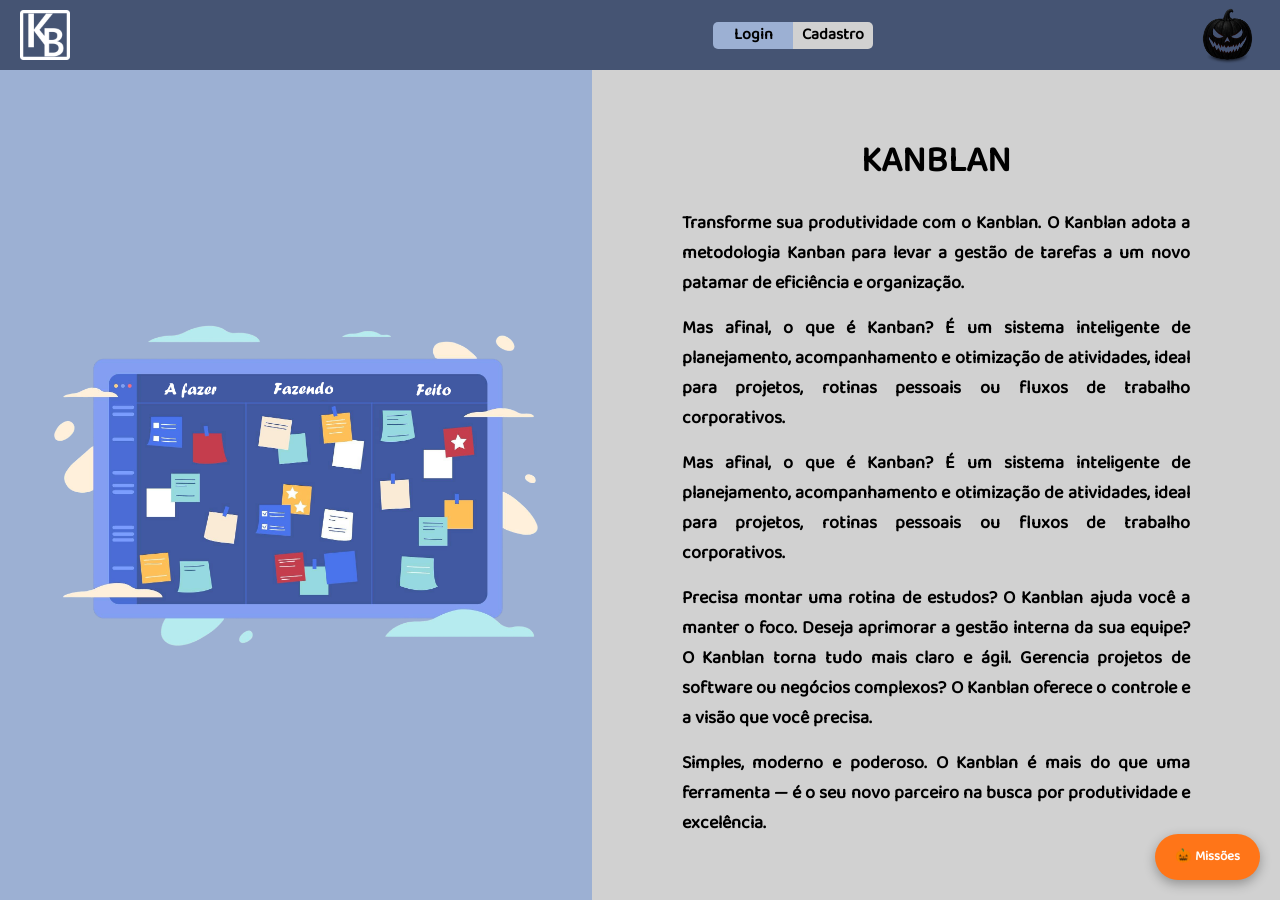
<file: index.html>
<!DOCTYPE html>
<html lang="pt-BR">

<head>
    <meta charset="UTF-8">
    <meta name="viewport" content="width=device-width, initial-scale=1.0">
    <link rel="stylesheet" href="styles/global.css">
    <link rel="stylesheet" href="styles/index.css">
    <link rel="stylesheet" href="styles/halloween.css">
    <script src="scripts/darkmode.js" defer></script>
    <script src="scripts/halloween.js" defer></script>
    <title>Homepage - KanBlan</title>
</head>

<body>

    <header class="header-principal">
        <div class="header-logo-perfil">
            <img src="src/white-logo.svg" alt="Imagem da logo">
        </div>

        <nav>
            <ul class="ul-buttons" style="display: none;">
                <li>
                    <img src="src/home-icon.svg" alt="Icone de casa">
                    <p>Página inicial</p>
                </li>
                <li>
                    <img src="src/calendar-icon.svg" alt="Icone de casa">
                    <p>Tarefas</p>
                </li>
                <li>
                    <img src="src/star-icon.svg" alt="Icone de casa">
                    <p>Favoritos</p>
                </li>
            </ul>
        </nav>

        <div class="cad-log">
            <a href="login.html">
                <p class="login">
                    Login
                </p>
            </a>
            <a href="cadastro.html">
                <p class="cadastro">
                    Cadastro
                </p>
            </a>
        </div>

        <button id="toggle-theme" title="Modo Halloween"></button>

    </header>
    <main>
        <div class="img-txt">
            <div class="logo-novo">
                <img src="src/kboard.png" alt="">
            </div>
            <div class="txt">
                <h1>
                    KANBLAN
                </h1>
                <p>
                    Transforme sua produtividade com o Kanblan.
                    O Kanblan adota a metodologia Kanban para levar a gestão de tarefas a um novo patamar de eficiência
                    e organização.
                </p>
                <p>
                    Mas afinal, o que é Kanban?
                    É um sistema inteligente de planejamento, acompanhamento e otimização de atividades, ideal para
                    projetos, rotinas pessoais ou fluxos de trabalho corporativos.
                </p>
                <p>
                    Mas afinal, o que é Kanban?
                    É um sistema inteligente de planejamento, acompanhamento e otimização de atividades, ideal para
                    projetos, rotinas pessoais ou fluxos de trabalho corporativos.
                </p>
                <p>
                    Precisa montar uma rotina de estudos? O Kanblan ajuda você a manter o foco.
                    Deseja aprimorar a gestão interna da sua equipe? O Kanblan torna tudo mais claro e ágil.
                    Gerencia projetos de software ou negócios complexos? O Kanblan oferece o controle e a visão que você
                    precisa.
                </p>
                <p>
                    Simples, moderno e poderoso.
                    O Kanblan é mais do que uma ferramenta — é o seu novo parceiro na busca por produtividade e
                    excelência.
                </p>
            </div>
        </div>
    </main>
    
    <div class="quest-sidebar" id="questSidebar">
            <div class="quest-header">
                <h2>🎃 Missões de Halloween</h2>
                <button id="toggleQuests">×</button>
            </div>

            <div class="quest-content">
                <p id="questText">1 - Crie uma conta. Lembre-se do usuário e senha.</p>
                <button id="nextQuest" disabled>Próxima Quest →</button>
            </div>
        </div>

        <button class="open-quests-btn" id="openQuests">🎃 Missões</button>
</body>
</html>
</file>
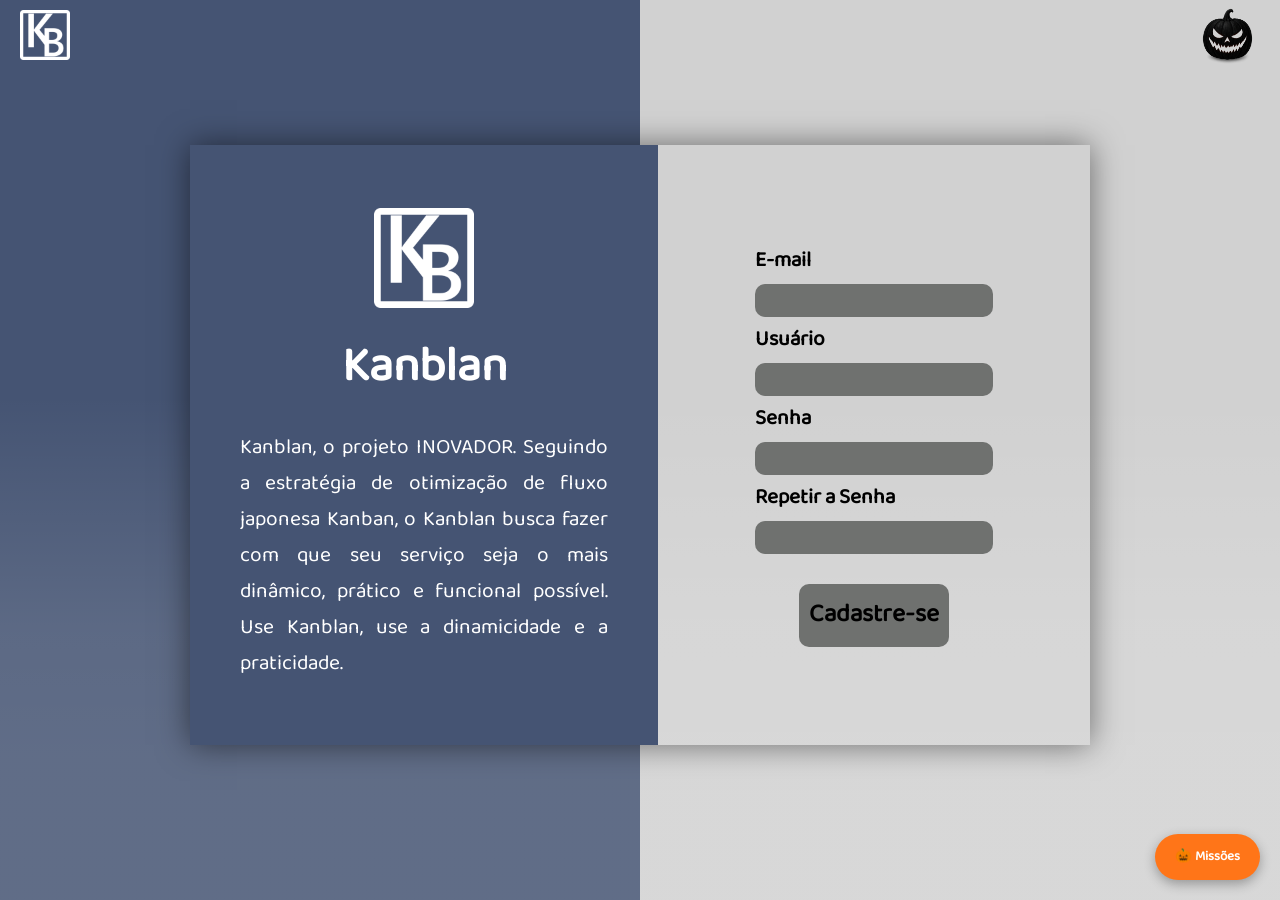
<file: cadastro.html>
<!DOCTYPE html>
<html lang="pt-BR">

<head>
    <meta charset="UTF-8">
    <meta name="viewport" content="width=device-width, initial-scale=1.0">
    <script src="scripts/logincad.js" defer></script>
    <script src="scripts/darkmode.js" defer></script>
    <title>Cadastro - Kanblan</title>
    <link rel="stylesheet" href="styles/register.css">
    <link rel="stylesheet" href="styles/halloween.css">
    <script src="scripts/halloween.js" defer></script>
</head>

<body>
    <header>
        <a class="logo" href="index.html">
            <img src="src/white-logo.svg">
        </a>

        <button title="Modo Halloween" id="toggle-theme"></button>
    </header>
    <main>
        <div id="menu-cadastro">
            <div class="info-site">
                <img src="resources/images/logoKB_branca.png" alt="">
                <h1>Kanblan</h1>
                <p>Kanblan, o projeto INOVADOR. Seguindo a estratégia de otimização de fluxo japonesa Kanban, o Kanblan
                    busca fazer com que seu serviço seja o mais dinâmico, prático e funcional possível. Use Kanblan, use
                    a dinamicidade e a praticidade.</p>
            </div>
            <div class="cadastro-site">
                <form action="cadastro-form">
                    <label for="email">E-mail</label>
                    <input type="email" id="email" name="email" autocomplete="off">

                    <label for="username">Usuário</label>
                    <input type="text" id="username" name="username" autocomplete="off">

                    <label for="password">Senha</label>
                    <input type="password" name="password" id="password">

                    <label for="repeat-password">Repetir a Senha</label>
                    <input type="password" name="password" id="repeat-password">

                    <span class="mensagem-incompleta" style="display: none"> Preencha todos os campos</span>
                    <span class="existente" style="display: none">Usuário já cadastrado</span>
                    <span class="senha-inexiste" style="display: none">As senhas não coincidem</span>
                    <span class="sucesso" style="display: none">Usuário cadastrado com sucesso</span>

                </form>
                <div class="form-buttons">
                    <button id="btn-cadastrar">Cadastre-se</button>
                </div>
            </div>
        </div>
    </main>
    <div class="mensagem-sucesso" style="display: none">
        <div class="mensagem">
            <button class="btn-fechar">X</button>
            <p>Usuário cadastrado com sucesso! ✔</p>
        </div>
    </div>

    <div class="quest-sidebar" id="questSidebar">
            <div class="quest-header">
                <h2>🎃 Missões de Halloween</h2>
                <button id="toggleQuests">×</button>
            </div>

            <div class="quest-content">
                <p id="questText">1 - Crie uma conta. Lembre-se do usuário e senha.</p>
                <button id="nextQuest" disabled>Próxima Quest →</button>
            </div>
        </div>

        <button class="open-quests-btn" id="openQuests">🎃 Missões</button>

</body>

</html>
</file>
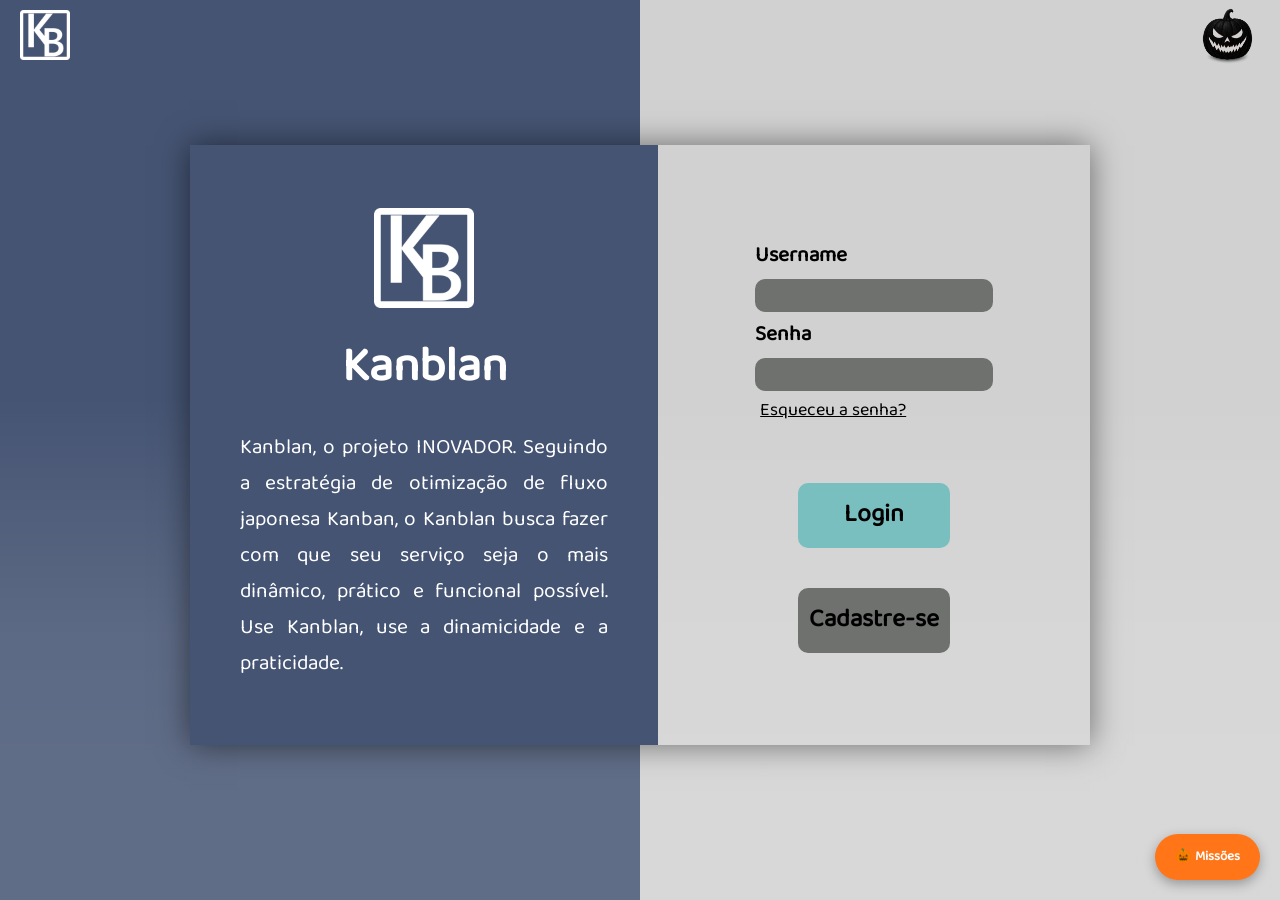
<file: login.html>
<!DOCTYPE html>
<html lang="pt-BR">

<head>
    <meta charset="UTF-8">
    <meta name="viewport" content="width=device-width, initial-scale=1.0">
    <title>Login - Kanblan</title>
    <link rel="stylesheet" href="styles/login.css">
    <script src="scripts/darkmode.js" defer></script>
    <script src="scripts/logincad.js" defer></script>
    <link rel="stylesheet" href="styles/halloween.css">
    <script src="scripts/halloween.js" defer></script>
</head>

<body>
    <header>
        <a class="logo" href="index.html">
            <img src="src/white-logo.svg">
        </a>

        <button title="Modo Halloween" id="toggle-theme"></button>
    </header>
    <main>
        <div id="menu-login">
            <div class="info-site">
                <img src="resources/images/logoKB_branca.png" alt="">
                <h1>Kanblan</h1>
                <p>Kanblan, o projeto INOVADOR. Seguindo a estratégia de otimização de fluxo japonesa Kanban, o Kanblan
                    busca fazer com que seu serviço seja o mais dinâmico, prático e funcional possível. Use Kanblan, use
                    a dinamicidade e a praticidade.</p>
            </div>
            <div class="login-site">
                <form action="login-form">
                    <label for="username-login">Username</label>
                    <input type="text" id="username-login" name="username-login" autocomplete="off">

                    <label for="password-login">Senha</label>
                    <input type="password" name="password-login" id="password-login">


                    <div class="forgot-password">
                        <a href="">Esqueceu a senha?</a>
                        <span class="mensagem-erro" style="color: transparent;">Usuário ou senha incorretos</span>
                    </div>
                </form>




                <div class="form-buttons">
                    <button id="btn-login" type="button">Login</button>
                    <button id="btn-register" type="button"><a href="cadastro.html">Cadastre-se</a></button>
                </div>
            </div>
        </div>
    </main>

    <div class="quest-sidebar" id="questSidebar">
            <div class="quest-header">
                <h2>🎃 Missões de Halloween</h2>
                <button id="toggleQuests">×</button>
            </div>

            <div class="quest-content">
                <p id="questText">1 - Crie uma conta. Lembre-se do usuário e senha.</p>
                <button id="nextQuest" disabled>Próxima Quest →</button>
            </div>
        </div>

        <button class="open-quests-btn" id="openQuests">🎃 Missões</button>

</body>

</html>
</file>
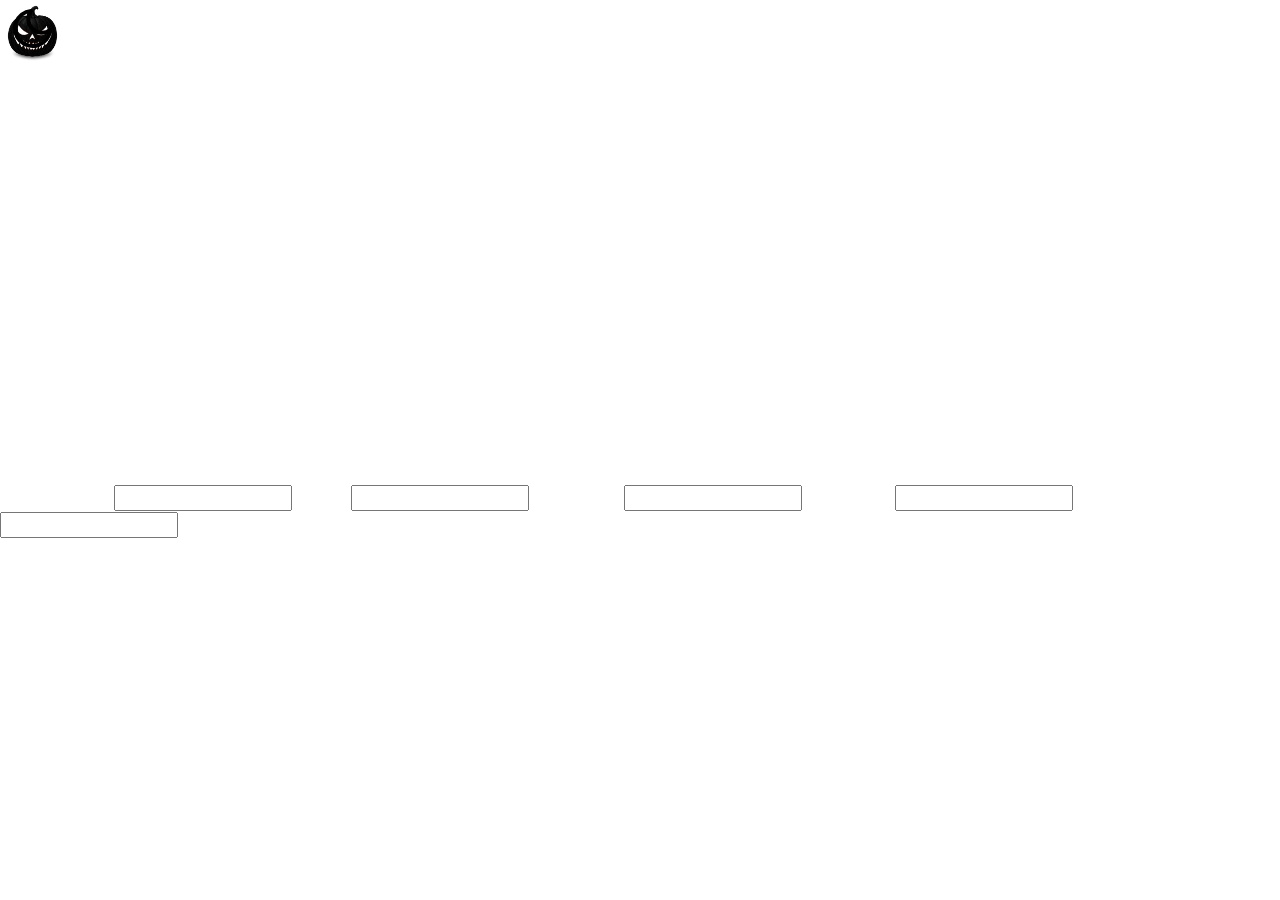
<file: register.html>
<!DOCTYPE html>
<html lang="pt-BR">
<head>
    <meta charset="UTF-8">
    <meta name="viewport" content="width=device-width, initial-scale=1.0">
    <title>Login - Kanblan</title>
    <link rel="stylesheet" href="styles/index.css">
</head>
<body>
    <header>
        <button id="toggle-theme">
            <img src="resources/images/lua.svg" alt="">
        </button>
    </header>
    <main>
        <div id="menu-login">
            <div class="info-site">
                <img src="resources/images/logoKB_branca.png" alt="">
                <h1>Kanblan</h1>
                <p>Kanblan, o projeto INOVADOR. Seguindo a estratégia de otimização de fluxo japonesa Kanban, o Kanblan busca fazer com que seu serviço seja o mais dinâmico, prático e funcional possível. Use Kanblan, use a dinamicidade e a praticidade.</p>
            </div>
            <div class="login-site">
                <form action="login-form">
                    <label for="name">Nome Completo</label>
                    <input type="text" id="name" name="name">

                    <label for="password">Usuário</label>
                    <input type="password" name="password" id="password">

                    <label for="password">E-mail/label>
                    <input type="password" name="password" id="password">

                    <label for="password">Senha/label>
                    <input type="password" name="password" id="password">

                    <label for="password">Repetir Senha</label>
                    <input type="password" name="password" id="password">
                    
                    <div class="forgot-password">
                        <a href="">Esqueceu a senha?</a>
                    </div>
                </form>
                <div class="form-buttons">
                    <button id="btn-login">Login</button>
                    <button id="btn-register">Cadastre-se</button>
                </div>
            </div>
        </div>
    </main>
</body>
</html>
</file>
<file: styles/global.css>
@font-face {
    font-family: 'DraculitoS';
    src: url('../fonts/DraculitoS_.woff2') format('woff2');
}

@font-face {
    font-family: 'HelpMe';
    src: url('../fonts/HelpMe.woff2') format('woff2');
}

:root {
    --font2: 'DraculitoS';
    --font3: 'HelpMe';

    --halloween-visibility: none;
}

[data-theme="halloween"] {
    --halloween-visibility: block;
}

* {
    margin: 0;
    padding: 0;
    box-sizing: border-box;
    list-style: none;
    user-select: none;
    transition: background-color 0.1s ease;
}

#openQuests {
  animation: pulse 2.5s infinite;
}

@keyframes pulse {
  0%, 100% {
    box-shadow: 0 0 0 0 rgba(255, 72, 0, 0.6);
    transform: scale(1);
  }
  50% {
    box-shadow: 0 0 10px 10px rgba(255, 255, 0, 0);
    transform: scale(1.07);
  }
}

#btn-dark-light {
    margin-top: 10px;
    width: 65px;
    height: 65px;
}

#btn-dark-light img {
    width: 100%;
}

.screen {
    height: 100vh;
    width: 100%;
    display: flex;    
    flex-direction: column;
}
</file>
<file: styles/index.css>
@font-face {
    font-family: 'JejuHallasan';
    src: url('../fonts/JejuHallasan-Regular.woff2') format('woff2');
}

@font-face {
    font-family: 'BalooBhaijaan2';
    src: url('../fonts/BalooBhaijaan2-Regular.woff2') format('woff2'); 
}

:root {
    --primary: #fff;
    --secundary: #000;
    --tertiary: #455473;
    --quaternary: #9CB0D3;
    --quinary: #D1D1D1;
    --senary: #C44B4B;
    --septenary: #E1B84B;
    --octonary: #5BA47A;

    --login-button: #9CB0D3;

    --register-button: #D1D1D1;
    --register-button-text: #000;

    --texto-preto: #000;
    --body-bg-txt: #D1D1D1;
    --body-bg-img: #9CB0D3;

    --font1: 'BalooBhaijaan2';

    --toggle-theme-button: url('../src/halloween/jackoff.png');

    --radius-01: 10px;
    --radius-02: 20px;

    --shadow-01: 1px 1px 10px rgba(0, 0, 0, 0.7);
    --shadow-02: 1px 1px 10px rgba(69, 84, 115, 0.7);

    --medida-01: .5rem;
    --medida-02: 1rem;
    --medida-03: 2rem;
    --medida-04: 4rem;
    --medida-05: 8rem;
}

[data-theme="halloween"] {
    --login-button: #F29F05;


    --register-button: #190035;
    --register-button-text: #fff;

    --tertiary: #730202;

    --texto-preto: #F29F05;

    --body-bg-txt: #0d0d0d;
    --body-bg-img: #190035;

    --font1: 'JejuHallasan';

    --toggle-theme-button: url('../src/halloween/jackon.png');
}



* {
    margin: 0;
    padding: 0;
    box-sizing: border-box;
    list-style: none;
    user-select: none;
    font-family: var(--font1), sans-serif;
    color: var(--primary);
}

span,
img {
    cursor: pointer;
}

body {
    position: relative;
    z-index: 1;
    perspective: 800px;
    overflow: hidden;
}

button {
    border: none;
    background: none;
}

a {
    text-decoration: none;
}


/* Header */


.header-principal {
    display: flex;
    width: 100%;
    height: 70px;
    justify-content: space-between;
    align-items: center;
    background-color: var(--tertiary);
    padding: 20px;
}

.header-logo-perfil {
    width: 50px;
    height: 50px;
}

.header-logo-perfil img {
    width: 100%;
}

#toggle-theme {
    width: 65px;
    height: 65px;
    background-image: var(--toggle-theme-button);
    background-size: contain;
    cursor: pointer;
    transition: background-image 0.3s ease;
}

nav .ul-buttons {
    display: flex;
    justify-content: center;
    gap: 2rem;
}

.ul-buttons li {
    display: flex;
    align-items: center;
    gap: .5rem;
}

.ul-buttons li p {
    color: var(--primary);
    font-weight: bold;
    cursor: pointer;
}

header .cad-log p {
    display: flex;
    color: #000;
    font-weight: bold;
    cursor: pointer;
}

header .cad-log {
    display: flex;
    flex-direction: row;
}

header .cad-log .login {
    width: 80px;
    border-top-left-radius: 5px;
    border-bottom-left-radius: 5px;
    display: flex;
    justify-content: center;
    background-color: var(--login-button);
}

header .cad-log .cadastro {
    border-top-right-radius: 5px;
    border-bottom-right-radius: 5px;
    width: 80px;
    display: flex;
    justify-content: center;
    background-color: var(--register-button);
    color: var(--register-button-text);
}

/* Main */

main {
    min-height: calc(100vh - 70px);
    display: flex;
}


main .txt {
    font-size: 18px;
    font-weight: bold;
    background-color: var(--body-bg-txt);
    display: flex;
    height: 100%;
    width: 100%;
    justify-content: center;
    align-items: center;
    flex-direction: column;
    text-align: justify;
    padding: 0 90px;
    color: var(--texto-preto);
    gap: 15px;
}

.txt h1, p {
    color: inherit;
}

.logo-novo img {
    width: 90%;
    display: flex;

}

main .logo-novo {
    background-color: var(--body-bg-img);
    height: 100%;
    width: 100%;
    margin: auto;
    padding: 0px;
    display: flex;
    justify-content: center;
    align-items: center;

}

main .img-txt {
    display: flex;
    flex-direction: row;
    justify-content: center;
    align-items: center;
}

main .logo-novo img{
     cursor: unset;
}
</file>
<file: styles/halloween.css>
.open-quests-btn {
  position: fixed !important;
  right: 20px;
  bottom: 20px;
  background: #ff7518;
  color: #fff;
  border: none;
  border-radius: 50px;
  padding: 12px 20px;
  font-weight: bold;
  cursor: pointer;
  box-shadow: 0 4px 12px rgba(0,0,0,0.3);
  transition: all 0.3s ease;
  z-index: 2;
}
.open-quests-btn:hover {
  background: #ff914d;
  transform: scale(1.05);
}

.quest-sidebar {
  position: fixed;
  right: -320px;
  top: 20vh;
  width: 300px;
  height: 50vh;
  background: #1e1e1e;
  color: #fff;
  box-shadow: -3px 0 10px rgba(0,0,0,0.5);
  padding: 20px;
  transition: right 0.4s ease;
  display: flex;
  flex-direction: column;
  justify-content: space-between;
  z-index: 1000;
  border-radius: 10px;
}
.quest-sidebar.active {
  right: 10px;
}

.quest-header {
  display: flex;
  justify-content: space-between;
  align-items: center;
}
.quest-header h2 {
    color: #fff;
  font-size: 1.2em;
  margin: 0;
}
.quest-header button {
  background: none;
  border: none;
  color: #fff;
  font-size: 1.5em;
  cursor: pointer;
}

.quest-content p {
color: #fff;
  font-size: 1em;
  margin: 20px 0;
  line-height: 1.4;
}
.quest-content button {
  width: 100%;
  padding: 10px;
  border: none;
  background: #ff7518;
  color: #fff;
  font-weight: bold;
  border-radius: 8px;
  cursor: pointer;
  transition: all 0.3s;
}
.quest-content button:hover:not(:disabled) {
  background: #ff914d;
}
.quest-content button:disabled {
  background: #555;
  cursor: not-allowed;
}
</file>
<file: styles/register.css>
@font-face {
    font-family: 'JejuHallasan';
    src: url('../fonts/JejuHallasan-Regular.woff2') format('woff2');
}

@font-face {
    font-family: 'Ballo';
    src: url('../fonts/BalooBhaijaan2-Regular.woff2') format('woff2'); 
}

:root {
    --primary: #fff;
    --secundary: #000;
    --tertiary: #455473;
    --quaternary: #9CB0D3;
    --quinary: #D1D1D1;
    --senary: #C44B4B;
    --septenary: #E1B84B;
    --octonary: #5BA47A;

    --bg-color-primary: #455473;
    --bg-color-secondary: #D1D1D1;

    --text-color-form: #000;

    --bg-color-transparent1: #ffffff20;
    --bg-color-transparent2: #ffffff25;

    --button-login: #7ABFBF;
    --button-text-login: #000;

    --button-register: #6F716F;
    --button-text-register: #000;

    --font1: 'Ballo';

    --toggle-theme-button: url('../src/halloween/jackoff.png');
}

[data-theme="halloween"] {
    --bg-color-primary: #730202;
    --bg-color-secondary: #0D0D0D;

    --bg-color-transparent1: transparent;
    --bg-color-transparent2: transparent;

    --text-color-form: #F29F05;

    --button-login: #190035;
    --button-text-login: #F29F05;


    --button-register: #D93D04;

    --font1: 'JejuHallasan';

    --toggle-theme-button: url('../src/halloween/jackon.png');

}

* {
    margin: 0;
    padding: 0;
    box-sizing: border-box;
    font-family: var(--font1), sans-serif;
}

a {
    text-decoration: none;
    color: #000;
}

html,
body {
    min-height: 100vh;
}

body {
    display: flex;
    flex-direction: column;
    background:
        linear-gradient(to bottom, transparent 44%, var(--bg-color-transparent1) 70%, var(--bg-color-transparent2) 84%, var(--bg-color-transparent2) 100%),
        linear-gradient(to right, var(--bg-color-primary) 0%, var(--bg-color-primary) 50%, var(--bg-color-secondary) 50%, var(--bg-color-secondary) 100%);
}

button {
    border: none;
    background: none;
}

header {
    display: flex;
    justify-content: space-between;
    align-items: center;
    padding: 20px;
    height: 70px;
    width: 100%;
}

.logo img {
    margin-top: 10px;
    width: 50px;
    height: 50px;
}

#toggle-theme {
    width: 65px;
    height: 65px;
    background-image: var(--toggle-theme-button);
    background-size: contain;
    cursor: pointer;
    transition: background-image 0.3s ease;
}

main {
    display: flex;
    justify-content: center;
    align-items: center;
    flex: 1;
}

#menu-cadastro,
#menu-login {
    display: flex;
    width: 900px;
    height: 600px;
    transform: translateY(-40px);

    box-shadow: 0px 0px 30px rgba(0, 0, 0, 0.5);
}


.info-site img {
    width: 100px;
}

.info-site p {
    padding: 0 50px 0 50px;
    font-size: 21px;
}

.info-site h1 {
    font-size: 48px;
}

.info-site {
    display: flex;
    flex-direction: column;
    align-items: center;
    justify-content: center;
    gap: 20px;
    width: 52%;
    background-color: var(--bg-color-primary);
    color: white;
    text-align: justify;
}

.cadastro-site,
.login-site {
    display: flex;
    flex-direction: column;
    justify-content: center;
    align-items: center;
    width: 48%;
    color: var(--text-color-form);
}

.cadastro-site form,
.login-site form {
    display: flex;
    flex-direction: column;
    width: 55%;
    gap: 5px;
    position: relative;

}

.cadastro-site form label,
.login-site form label {
    display: flex;
    flex-direction: column;
    font-size: 21px;
    font-weight: bold;
    width: 80%;
}

.cadastro-site form input,
.login-site form input {
    height: 33px;
    background-color: #6F716F;
    border-radius: 10px;
    border: none;
    padding-left: .5rem;
}

.login-site {
    color: var(--text-color-form);
}

.form-buttons {
    display: flex;
    flex-direction: column;
    gap: 40px;
    margin-top: 30px;
}

.forgot-password {
    display: flex;
    justify-content: flex-end;
}

.forgot-password a {
    color: var(--text-color-form);
    text-decoration: none;
    font-size: 18px;
    font-weight: 200;
    padding: 0 5px 0 5px;
    text-decoration: underline;
}

.form-buttons #btn-cadastrar {
    background-color: var(--button-register);
    font-size: 25px;
    font-weight: bold;
    padding: 10px;
    border-radius: 10px;
    cursor: pointer;
}

.form-buttons #btn-login {
    background-color: var(--button-login);
    color: var(--button-text-login);
    font-size: 25px;
    font-weight: bold;
    padding: 10px;
    border-radius: 10px;
    cursor: pointer;
    border: transparent 1px solid;
}

#btn-login:hover{
    border: #D93D04 1px solid;
}

.form-buttons #btn-register {
    background-color: var(--button-register);
    font-size: 25px;
    font-weight: bold;
    padding: 10px;
    border-radius: 10px;
    cursor: pointer;
    border: transparent 1px solid;
}

#btn-register:hover {
    border: #7700ff 1px solid;
}

/* Mensagem Erro */

.forgot-password {
    display: flex;
    flex-direction: column;
}

.mensagem-erro {
    color: red;
}


.mensagem-incompleta,
.existente,
.senha-inexiste {
    color: red;
    position: absolute;
    bottom: -25px;
    left: 10px;
    width: 20rem;
}

.mensagem-sucesso {
    display: flex;
    position: fixed;
    inset: 0;
    width: 100vw;
    height: 100vh;
    justify-content: center;
    align-items: center;
    z-index: 9999;
    background-color: rgba(0, 0, 0, 0.3);
}

.mensagem-sucesso .mensagem {
    display: flex;
    flex-direction: column;
    justify-content: center;
    align-items: center;
    gap: 1rem;
    padding: 20px;
    width: 300px;
    height: 150px;
    background-color: #fff;
    border-radius: 10px;
    box-shadow: 0 5px 15px rgba(0, 0, 0, 0.3);
    position: relative;
}

.mensagem-sucesso .btn-fechar {
    position: absolute;
    top: 10px;
    right: 10px;
    font-weight: 900;
    font-size: 25px;
    cursor: pointer;
}

.btn-fechar:hover {
    color: red;
    font-size: 26px;
}

#password, #repeat-password {
    font-family: sans-serif;
}
</file>
<file: styles/login.css>
@font-face {
    font-family: 'JejuHallasan';
    src: url('../fonts/JejuHallasan-Regular.woff2') format('woff2');
}

@font-face {
    font-family: 'Ballo';
    src: url('../fonts/BalooBhaijaan2-Regular.woff2') format('woff2'); 
}

:root {
    --primary: #fff;
    --secundary: #000;
    --tertiary: #455473;
    --quaternary: #9CB0D3;
    --quinary: #D1D1D1;
    --senary: #C44B4B;
    --septenary: #E1B84B;
    --octonary: #5BA47A;

    --bg-color-primary: #455473;
    --bg-color-secondary: #D1D1D1;

    --text-color-form: #000;

    --bg-color-transparent1: #ffffff20;
    --bg-color-transparent2: #ffffff25;

    --button-login: #7ABFBF;
    --button-text-login: #000;

    --button-register: #6F716F;
    --button-text-register: #000;

    --font1: 'Ballo';

    --toggle-theme-button: url('../src/halloween/jackoff.png');
}

[data-theme="halloween"] {
    --bg-color-primary: #730202;
    --bg-color-secondary: #0D0D0D;

    --bg-color-transparent1: transparent;
    --bg-color-transparent2: transparent;

    --text-color-form: #F29F05;

    --button-login: #190035;
    --button-text-login: #F29F05;


    --button-register: #D93D04;

    --font1: 'JejuHallasan';

    --toggle-theme-button: url('../src/halloween/jackon.png');

}

* {
    margin: 0;
    padding: 0;
    box-sizing: border-box;
    font-family: var(--font1), sans-serif;
}

a {
    text-decoration: none;
    color: #000;
}

html,
body {
    min-height: 100vh;
}

body {
    display: flex;
    flex-direction: column;
    background:
        linear-gradient(to bottom, transparent 44%, var(--bg-color-transparent1) 70%, var(--bg-color-transparent2) 84%, var(--bg-color-transparent2) 100%),
        linear-gradient(to right, var(--bg-color-primary) 0%, var(--bg-color-primary) 50%, var(--bg-color-secondary) 50%, var(--bg-color-secondary) 100%);
}

button {
    border: none;
    background: none;
}

header {
    display: flex;
    justify-content: space-between;
    align-items: center;
    padding: 20px;
    height: 70px;
    width: 100%;
}

.logo img {
    margin-top: 10px;
    width: 50px;
    height: 50px;
}

#toggle-theme {
    width: 65px;
    height: 65px;
    background-image: var(--toggle-theme-button);
    background-size: contain;
    cursor: pointer;
    transition: background-image 0.3s ease;
}

main {
    display: flex;
    justify-content: center;
    align-items: center;
    flex: 1;
}

#menu-cadastro,
#menu-login {
    display: flex;
    width: 900px;
    height: 600px;
    transform: translateY(-40px);

    box-shadow: 0px 0px 30px rgba(0, 0, 0, 0.5);
}


.info-site img {
    width: 100px;
}

.info-site p {
    padding: 0 50px 0 50px;
    font-size: 21px;
}

.info-site h1 {
    font-size: 48px;
}

.info-site {
    display: flex;
    flex-direction: column;
    align-items: center;
    justify-content: center;
    gap: 20px;
    width: 52%;
    background-color: var(--bg-color-primary);
    color: white;
    text-align: justify;
}

.cadastro-site,
.login-site {
    display: flex;
    flex-direction: column;
    justify-content: center;
    align-items: center;
    width: 48%;
}

.cadastro-site form,
.login-site form {
    display: flex;
    flex-direction: column;
    width: 55%;
    gap: 5px;
    position: relative;

}

.cadastro-site form label,
.login-site form label {
    display: flex;
    flex-direction: column;
    font-size: 21px;
    font-weight: bold;
    width: 80%;
}

.cadastro-site form input,
.login-site form input {
    height: 33px;
    background-color: #6F716F;
    border-radius: 10px;
    border: none;
    padding-left: .5rem;
}

.login-site {
    color: var(--text-color-form);
}

.form-buttons {
    display: flex;
    flex-direction: column;
    gap: 40px;
    margin-top: 30px;
}

.forgot-password {
    display: flex;
    justify-content: flex-end;
}

.forgot-password a {
    color: var(--text-color-form);
    text-decoration: none;
    font-size: 18px;
    font-weight: 200;
    padding: 0 5px 0 5px;
    text-decoration: underline;
}

.form-buttons #btn-cadastrar {
    background-color: #7ABFBF;
    font-size: 25px;
    font-weight: bold;
    padding: 10px;
    border-radius: 10px;
    cursor: pointer;
}

.form-buttons #btn-login {
    background-color: var(--button-login);
    color: var(--button-text-login);
    font-size: 25px;
    font-weight: bold;
    padding: 10px;
    border-radius: 10px;
    cursor: pointer;
    border: transparent 1px solid;
}

#btn-login:hover{
    border: #D93D04 1px solid;
}

.form-buttons #btn-register {
    background-color: var(--button-register);
    font-size: 25px;
    font-weight: bold;
    padding: 10px;
    border-radius: 10px;
    cursor: pointer;
    border: transparent 1px solid;
}

#btn-register:hover {
    border: #7700ff 1px solid;
}

/* Mensagem Erro */

.forgot-password {
    display: flex;
    flex-direction: column;
}

.mensagem-erro {
    color: red;
}


.mensagem-incompleta,
.existente,
.senha-inexiste {
    color: red;
    position: absolute;
    bottom: -25px;
    left: 10px;
    width: 20rem;
}

.mensagem-sucesso {
    display: flex;
    position: fixed;
    inset: 0;
    width: 100vw;
    height: 100vh;
    justify-content: center;
    align-items: center;
    z-index: 9999;
    background-color: rgba(0, 0, 0, 0.3);
}

.mensagem-sucesso .mensagem {
    display: flex;
    flex-direction: column;
    justify-content: center;
    align-items: center;
    gap: 1rem;
    padding: 20px;
    width: 300px;
    height: 150px;
    background-color: #fff;
    border-radius: 10px;
    box-shadow: 0 5px 15px rgba(0, 0, 0, 0.3);
    position: relative;
}

.mensagem-sucesso .btn-fechar {
    position: absolute;
    top: 10px;
    right: 10px;
    font-weight: 900;
    font-size: 25px;
}

#password-login {
    font-family: sans-serif;
}
</file>
